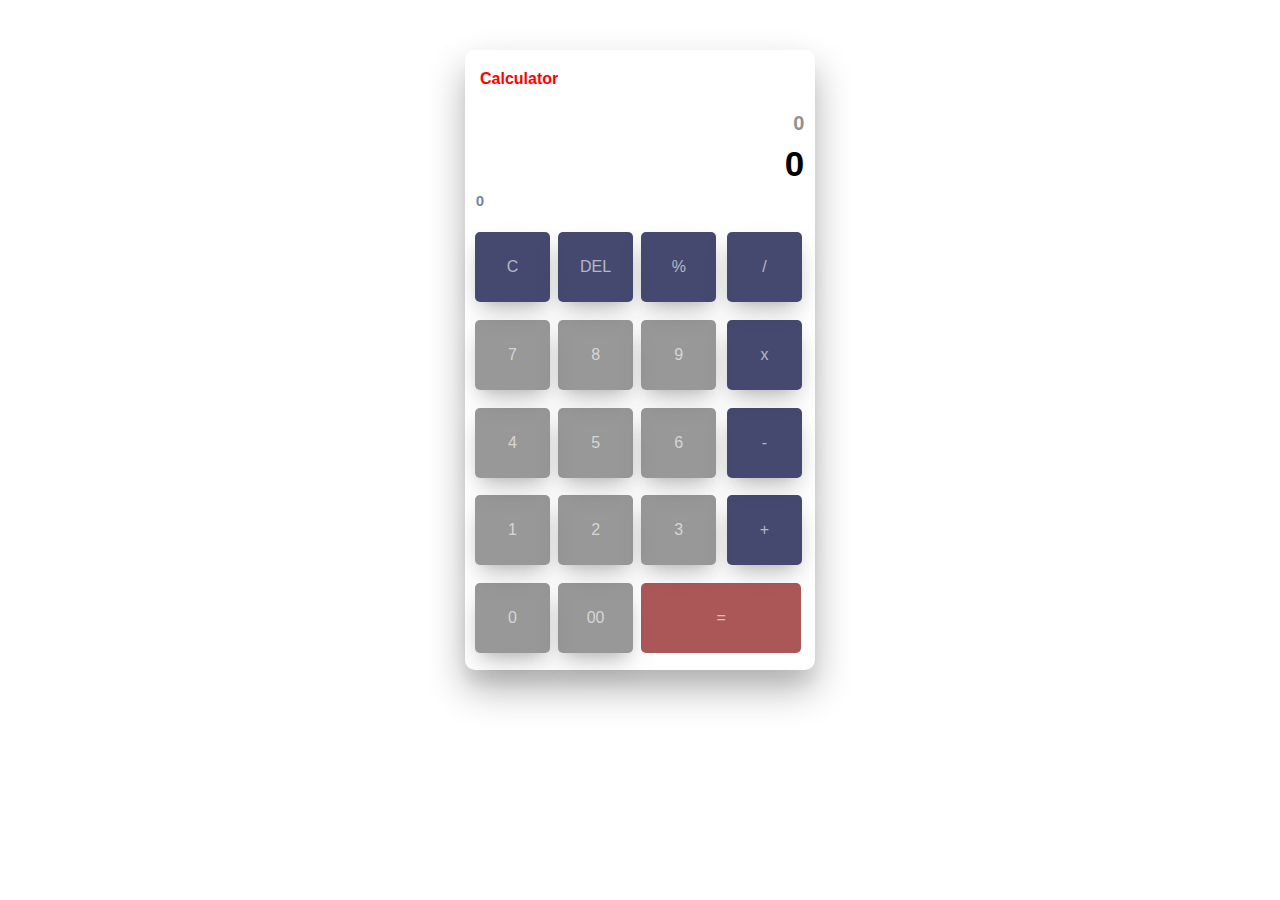
<file: calculator-app/index.html>
<!DOCTYPE html>
<html lang="en">
<head>
    <meta charset="UTF-8">
    <meta http-equiv="X-UA-Compatible" content="IE=edge">
    <meta name="viewport" content="width=device-width, initial-scale=1.0">

    <link rel="stylesheet" href="style.css">
    <title>Calculator</title>
</head>
<body>

    <section>

        <div class="container">
            <div class="nametag">Calculator</div>
            <div class="display">
                <div class="display_temp">0</div>
                <div class="display_main">0</div>
                <div class="display_mini">0</div>
            </div>
            <div class="num_pad">

                <div class="btn clear_all">C</div>
                <div class="btn del">DEL</div>
                <div class="btn op">%</div>
                <div class="btn op">/</div>

                <div class="btn number_btn">7</div>
                <div class="btn number_btn">8</div>
                <div class="btn number_btn">9</div>
                <div class="btn op">x</div>
                
                <div class="btn number_btn">4</div>
                <div class="btn number_btn">5</div>
                <div class="btn number_btn">6</div>
                <div class="btn op">-</div>

                <div class="btn number_btn">1</div>
                <div class="btn number_btn">2</div>
                <div class="btn number_btn">3</div>
                <div class="btn op">+</div>                
                
                <div class="btn number_btn">0</div>
                <div class="btn number_btn">00</div>
                <div class="result_btn">=</div>
                

            </div>
        </div>
    </section>
    
</body>
<script src="app.js"></script>
</html>

<!-- style="color: red; font-weight: bold;"
style="color: rgb(255, 94, 0); font-weight: bold;" -->
</file>
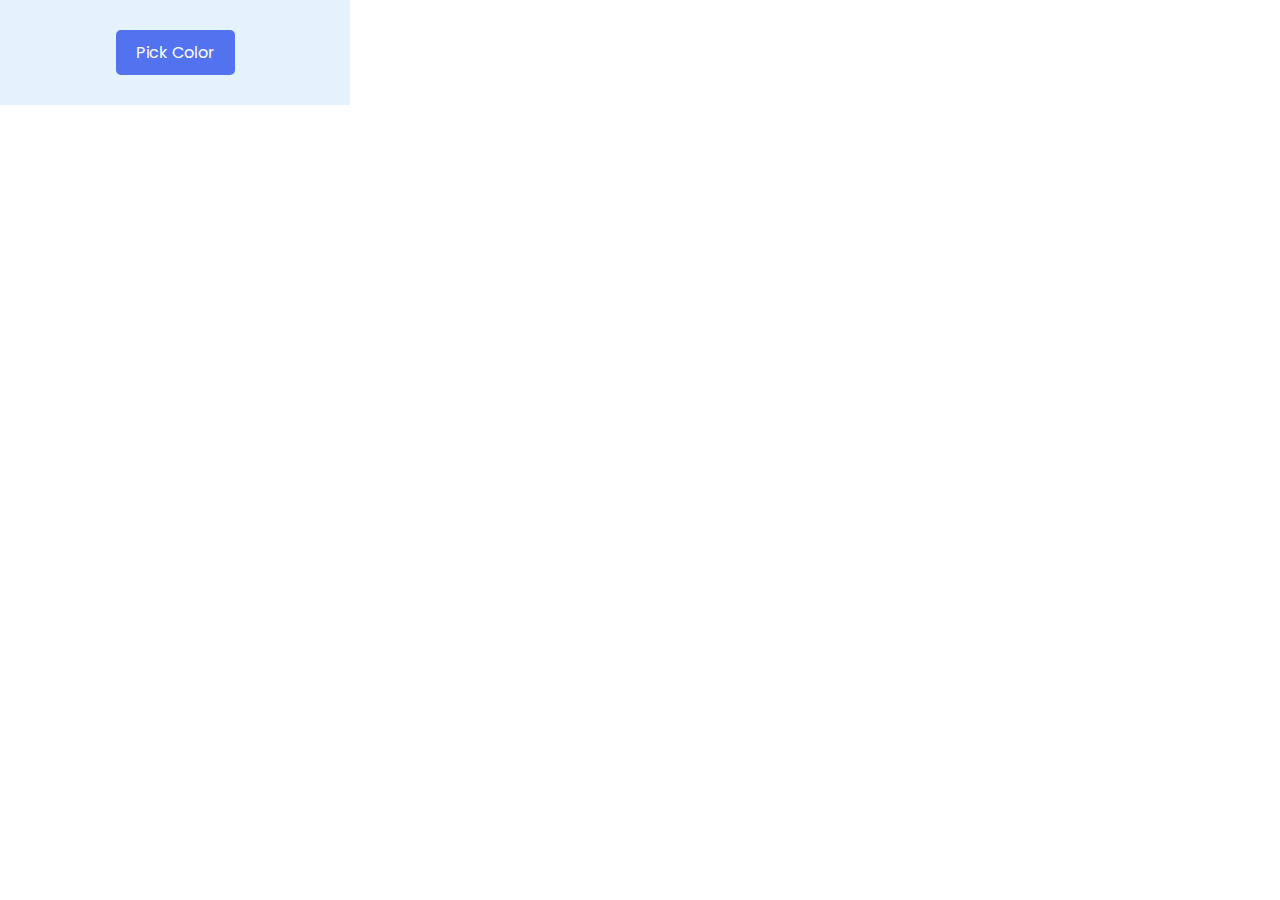
<file: color-picker-extension-app/index.html>
<!DOCTYPE html>
<html lang="en">
  <head>
    <link rel="stylesheet" href="style.css" />
    <script src="script.js" defer></script>
  </head>
  <body>
    <div class="popup">
      <div class="picker">
        <button id="color-picker">Pick Color</button>
      </div>
      <div class="picked-colors hide">
        <header>
          <p class="title">Picked colors</p>
          <span class="clear-all">Clear All</span>
        </header>
        <ul class="all-colors"></ul>
      </div>
    </div>
  </body>
</html>
</file>
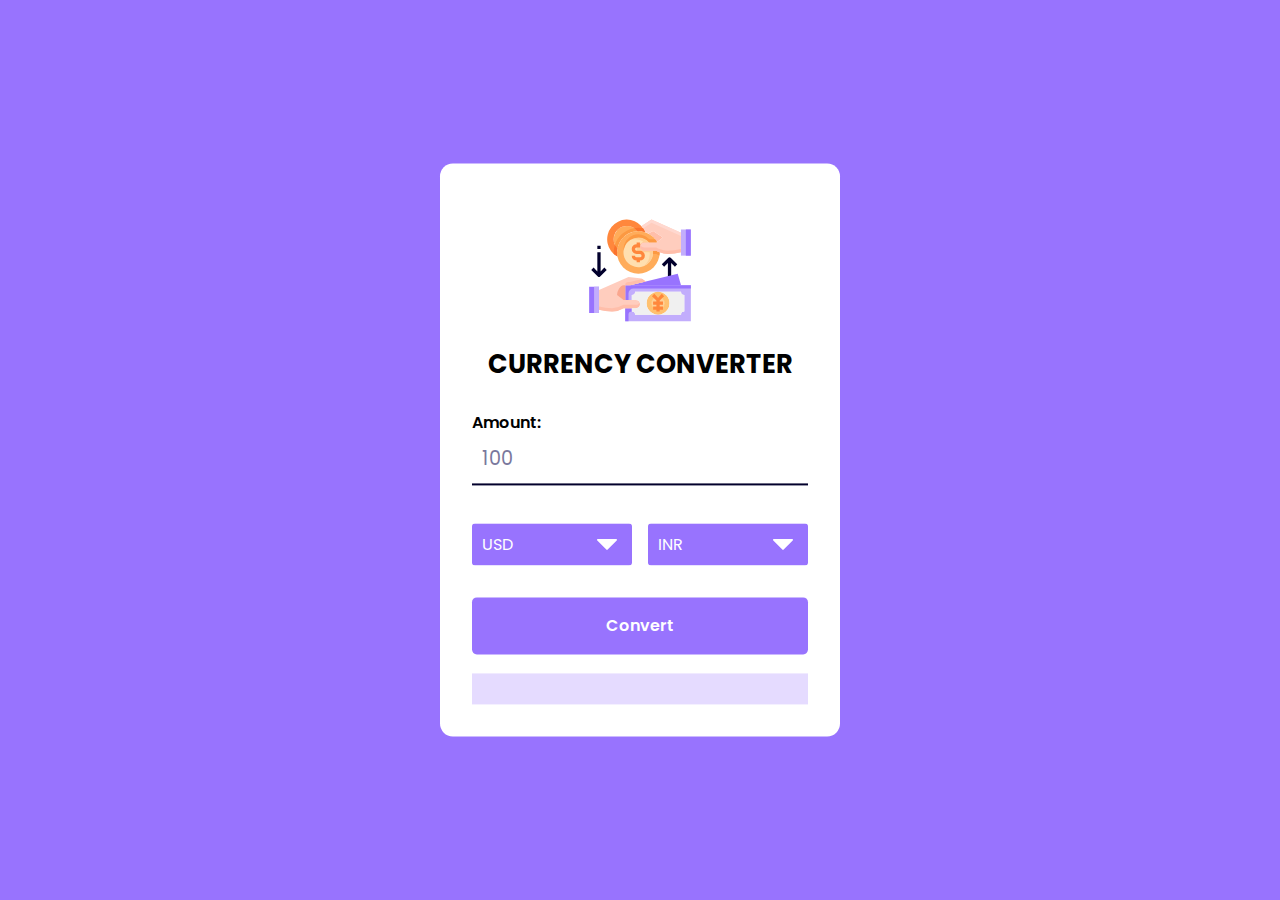
<file: currency-converter-app/index.html>
<!DOCTYPE html>
<html lang="en">
  <head>
    <meta name="viewport" content="width=device-width, initial-scale=1.0" />
    <title>Currency Converter</title>
    <!-- Google Fonts -->
    <link
      href="https://fonts.googleapis.com/css2?family=Poppins:wght@400;600&display=swap"
      rel="stylesheet"
    />
    <!-- Stylesheet-->
    <link rel="stylesheet" href="style.css" />
  </head>
  <body>
    <div class="wrapper">
      <div class="app-details">
        <img src="app-icon.svg" class="app-icon" />
        <h1 class="app-title">Currency Converter</h1>
      </div>
      <label for="amount">Amount:</label>
      <input type="number" id="amount" value="100" />
      <div class="dropdowns">
        <select id="from-currency-select"></select>
        <select id="to-currency-select"></select>
      </div>
      <button id="convert-button">Convert</button>
      <p id="result"></p>
    </div>

    <!-- Scipt With Array Of Supported Country Codes -->
    <script src="currency-codes.js"></script>
    <!-- Script with API Key -->
    <script src="api-key.js"></script>
    <!-- Script -->
    <script src="script.js"></script>
  </body>
</html>
</file>
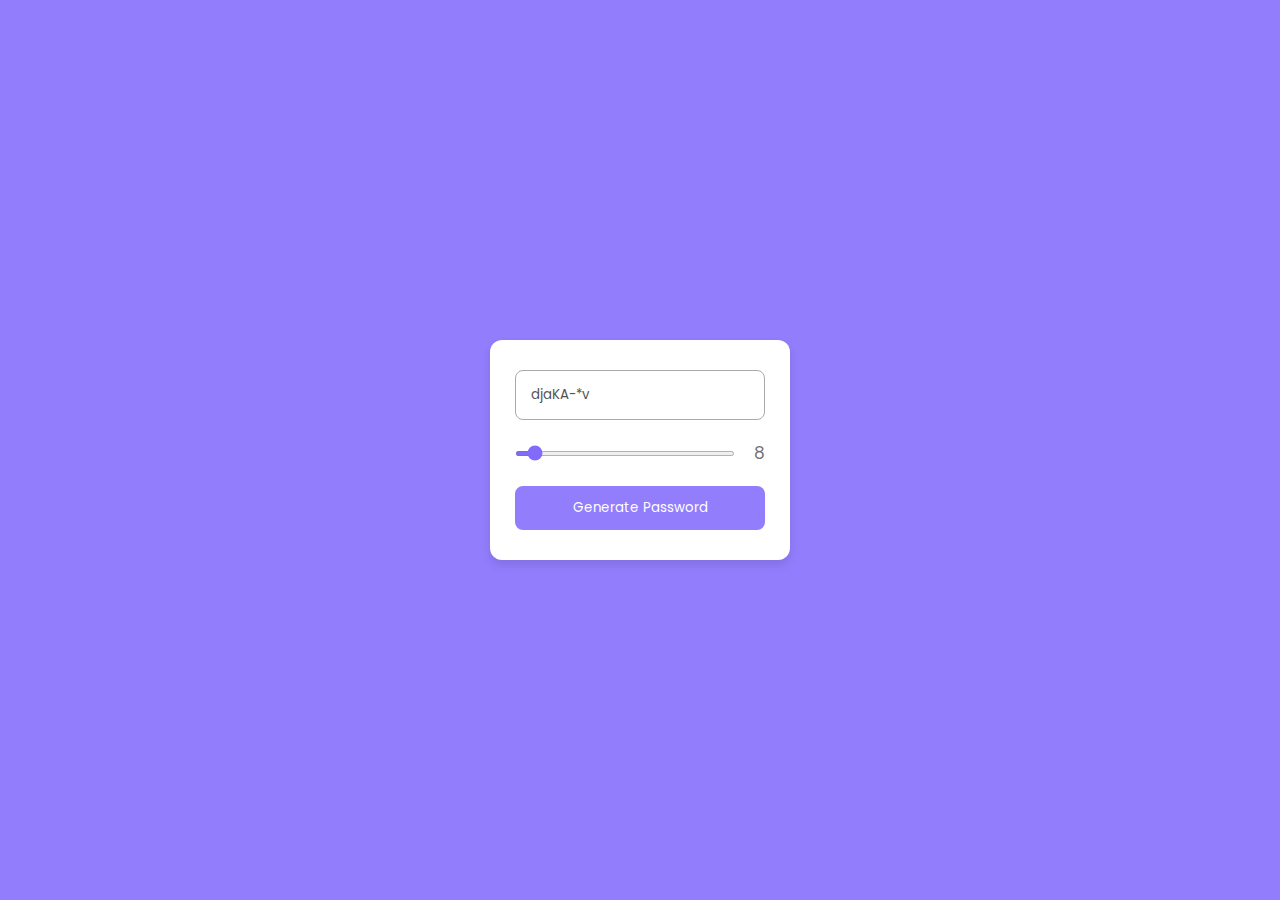
<file: password-generator-app-v1/index.html>
<!DOCTYPE html>
<!-- Coding by CodingLab | www.codinglabweb.com-->
<html lang="en">
  <head>
    <meta charset="UTF-8" />
    <meta http-equiv="X-UA-Compatible" content="IE=edge" />
    <meta name="viewport" content="width=device-width, initial-scale=1.0" />
    <title>Password Generator JavaScript</title>
    <link rel="stylesheet" href="style.css" />
    <!-- Unicon Icons -->
    <link rel="stylesheet" href="https://unicons.iconscout.com/release/v4.0.0/css/line.css" />
    <!-- Javascript -->
    <script src="script.js" defer></script>
  </head>
  <body>
    <div class="wrapper">
      <div class="password-box">
        <input type="text" disabled />
        <i class="uil uil-copy copy-icon"></i>
      </div>

      <div class="range-box">
        <input type="range" min="6" max="40" value="8" />
        <span class="slider-number">8</span>
      </div>

      <button class="generate-button">Generate Password</button>
    </div>
  </body>
</html>
</file>
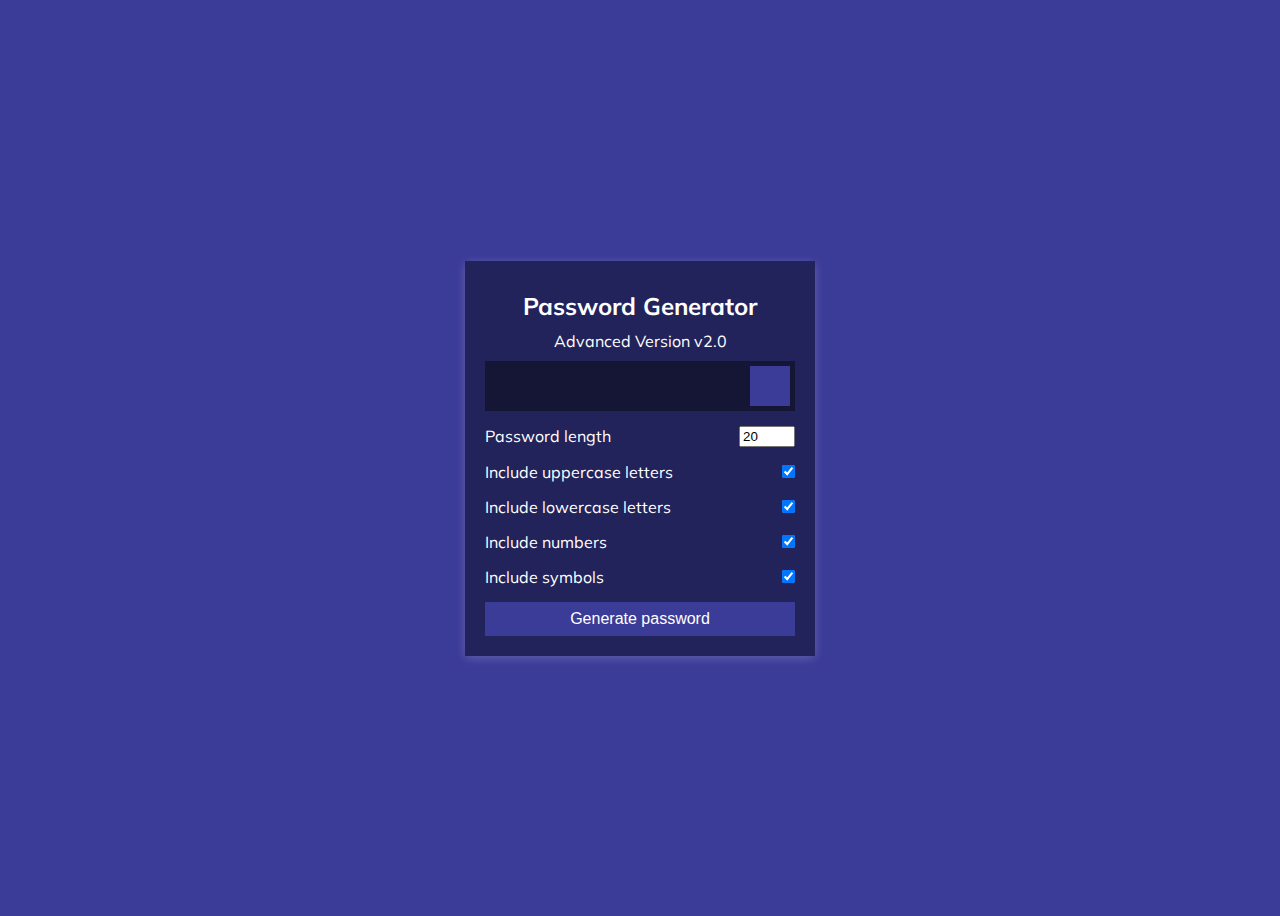
<file: password-generator-app-v2/index.html>
<!DOCTYPE html>
<html lang="en">
  <head>
    <title>Document</title>

    <link rel="stylesheet" href="./styles.css" />
    <link
      rel="stylesheet"
      href="https://cdnjs.cloudflare.com/ajax/libs/font-awesome/6.3.0/css/all.min.css"
      integrity="sha512-SzlrxWUlpfuzQ+pcUCosxcglQRNAq/DZjVsC0lE40xsADsfeQoEypE+enwcOiGjk/bSuGGKHEyjSoQ1zVisanQ=="
      crossorigin="anonymous"
      referrerpolicy="no-referrer"
    />
  </head>

  <body>
    <div class="container">
      <h2>Password Generator</h2>
      <p class="sub-heading">Advanced Version v2.0</p>
      <div class="result-container">
        <span id="result"></span>
        <button class="btn" id="clipboard">
          <i class="far fa-clipboard"></i>
        </button>
      </div>
      <div class="settings">
        <div class="setting">
          <label>Password length</label>
          <input type="number" id="length" min="4" max="20" value="20" />
        </div>
        <div class="setting">
          <label>Include uppercase letters</label>
          <input type="checkbox" id="uppercase" checked />
        </div>
        <div class="setting">
          <label>Include lowercase letters</label>
          <input type="checkbox" id="lowercase" checked />
        </div>
        <div class="setting">
          <label>Include numbers</label>
          <input type="checkbox" id="numbers" checked />
        </div>
        <div class="setting">
          <label>Include symbols</label>
          <input type="checkbox" id="symbols" checked />
        </div>
      </div>
      <button class="btn btn-large" id="generate">Generate password</button>
    </div>
  </body>
  <script src="./script.js"></script>
</html>
</file>
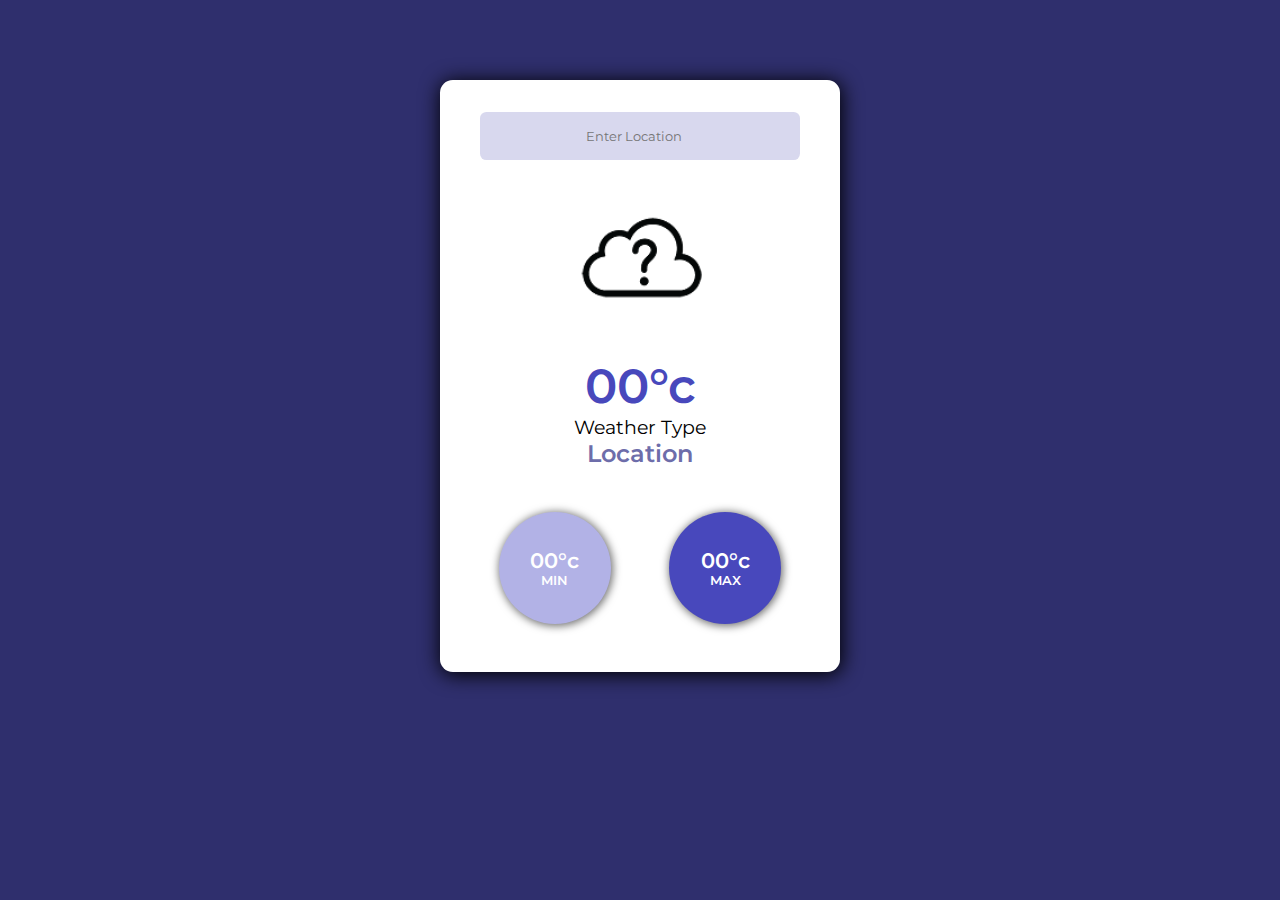
<file: weather-app/index.html>
<!DOCTYPE html>
<html lang="en">
  <head>
    <title>Weather-JS</title>
    <!-- CSS File -->
    <link rel="stylesheet" href="styles.css" />
  </head>
  <body>
    <div class="container">
      <div class="main-box">
        <form action="" class="search-container">
          <input
            class="search-bar"
            id="search-bar"
            type="search"
            placeholder="Enter Location"
          />
        </form>
        <!-- SVG -->
        <div class="weather-icon">
          <img src="./assets/unknown.png" alt="" />
        </div>
        <!-- Counter-Section -->
        <div class="counter">
          <div class="temperature">00<span>°c</span></div>
          <div class="weather_type">Weather Type</div>
          <div class="location_elm">Location</div>
        </div>
        <div class="min-max-card">
          <div class="min-card">
            <div class="temp-count min-count">00<span>°c</span></div>
            <div class="temp-status">MIN</div>
          </div>
          <div class="max-card">
            <div class="temp-count max-count">00<span>°c</span></div>
            <div class="temp-status">MAX</div>
          </div>
        </div>
      </div>
    </div>
  </body>
  <script src="./main.js"></script>
</html>
</file>
<file: calculator-app/style.css>
body{
    color: black;
}

section{
    display: flex;
    align-items: center;
    justify-content: center;
    margin-top: 50px;
}

.container{
    height: 620px;
    width: 350px;
    /* border: 1px solid rgb(255, 255, 255); */
    
    box-shadow: rgba(0, 0, 0, 0.3) 0px 19px 38px, rgba(0, 0, 0, 0.034) 0px 15px 12px;
    border-radius: 10px;
}

.nametag{
    font-family: sans-serif;
    color: rgb(255, 0, 0);
    margin-top: 20px;
    margin-left: 15px;
    font-weight: bold;
}

.display{
    margin-left: auto;
    margin-right: auto;
    margin-top: 20px;
    height: 80px;
    width: 95%;
    border: 2px solid white;
}

.display_main{
    display: block;
    margin-left: auto;
    margin-right: auto;
    border: 2px solid white;
    height: 55%;
    width: auto;
    color: Black;
    font-weight: bold;
    font-family: sans-serif;
    text-align: right;
    font-size: 35px;
}

.display_temp{
    display: block;
    margin-left: auto;
    margin-right: auto;
    border: 2px solid white;
    height: 35%;
    width: auto;

    color: rgb(145, 145, 145);
    font-weight: bold;
    font-family: sans-serif;
    text-align: right;
    font-size: 20px;
}

.display_mini{
    display: block;
    margin-left: auto;
    margin-right: auto;
    border: 2px solid white;
    border-radius: 5px;
    height: 30px;
    width: auto;
    /* background-color: grey; */
    color: rgba(54, 78, 129, 0.712);
    font-weight: bold;
    font-family: sans-serif;
    text-align: left;
    font-size: 15px;
}

.num_pad{
    font-family: Verdana, Geneva, Tahoma, sans-serif;
    /* border: 2px solid white; */
    margin-top: 30px;
    padding: 10px;
    height: 70%;
    width: 95%;
    display: grid;
    grid-template-columns: auto auto auto auto;
    grid-gap: 5px;
}

.btn{
    display: flex;
    align-items: center;
    justify-content: center;
    height: 70px;
    width: 75px;
    /* border: 2px solid white; */
    background-color: rgba(0, 0, 0, 0.404);
    box-shadow: rgba(71, 71, 71, 0.25) 0px 13px 27px -5px, rgba(83, 83, 83, 0.3) 0px 8px 16px -8px;
    color: rgba(255, 255, 255, 0.61);
    cursor: pointer;
    border-radius: 5px;
    transition-duration: 0.5s;
}

.btn:hover{
    background-color: black;
    color: white;
    font-weight: bold;
}

.clear_all{
    background-color: rgba(2, 7, 58, 0.733);
}
.clear_all:hover{
    background-color: rgb(13, 28, 199);
    color: whitesmoke;
}

.del{
    background-color: rgba(2, 7, 58, 0.733);
}

.del:hover{
    background-color: rgb(13, 28, 199);
    color: whitesmoke;
}

.result_btn{
    display: flex;
    align-items: center;
    justify-content: center;
    background-color: rgba(131, 4, 4, 0.671);
    color: rgba(255, 255, 255, 0.61);
    /* font-weight: bold; */
    grid-row: 5;
    grid-column: 3/span 2;
    height: 70px;
    width: 160px;
    border-radius: 5px;
    /* border: 2px solid white; */
    cursor: pointer;
    transition-duration: 0.5s;
}

.result_btn:hover{
    color: white;
    background-color: rgb(255, 0, 0);
    font-weight: bold;
}

.op{
    background-color: rgba(2, 7, 58, 0.733);
}

.op:hover{
    background-color: rgb(13, 28, 199);
    color: whitesmoke;
}
</file>
<file: color-picker-extension-app/style.css>
/* Import Google font - Poppins */
@import url('https://fonts.googleapis.com/css2?family=Poppins:wght@400;500;600&display=swap');
* {
  margin: 0;
  padding: 0;
  box-sizing: border-box;
  font-family: "Poppins", sans-serif;
}
.popup {
  width: 350px;
  background: #fff;
}
.popup :where(.picker, header, .all-colors) {
  display: flex;
  align-items: center;
}
.popup .picker {
  padding: 30px 0;
  background: #E3F2FD;
  justify-content: center;
}
.picker #color-picker {
  border: none;
  outline: none;
  color: #fff;
  font-size: 1rem;
  cursor: pointer;
  padding: 10px 20px;
  border-radius: 5px;
  background: #5372F0;
  transition: 0.3s ease;
}
#color-picker:hover {
  background: #2c52ed;
}
.picked-colors {
  margin: 10px 15px;
}
.picked-colors header {
  justify-content: space-between;
}
header .title {
  font-size: 1rem;
}
header .clear-all {
  cursor: pointer;
  font-size: 0.9rem;
  color: #5372F0;
}
header .clear-all:hover {
  color: #143feb;
}
.picked-colors.hide {
  display: none;
}
.picked-colors .all-colors {
  flex-wrap: wrap;
  list-style: none;
  margin: 10px 0 15px;
}
.all-colors .color {
  display: flex;
  cursor: pointer;
  margin-bottom: 10px;
  width: calc(100% / 3);
}
.all-colors .rect {
  height: 21px;
  width: 21px;
  display: block;
  margin-right: 8px;
  border-radius: 5px;
}
.all-colors .color span {
  font-size: 0.96rem;
  font-weight: 500;
  text-transform: uppercase;
  font-family: "Open sans";
}
</file>
<file: currency-converter-app/style.css>
* {
  padding: 0;
  margin: 0;
  box-sizing: border-box;
  font-family: "Poppins", sans-serif;
  border: none;
  outline: none;
}
body {
  background-color: #9873fe;
}
.wrapper {
  width: 90%;
  max-width: 25em;
  background-color: #ffffff;
  position: absolute;
  transform: translate(-50%, -50%);
  left: 50%;
  top: 50%;
  padding: 2em;
  border-radius: 0.8em;
}
.app-details {
  display: flex;
  align-items: center;
  flex-direction: column;
}
.app-icon {
  width: 9.37em;
}
.app-title {
  font-size: 1.6em;
  text-transform: uppercase;
  margin-bottom: 1em;
}
label {
  display: block;
  font-weight: 600;
}
input#amount {
  font-weight: 400;
  font-size: 1.2em;
  display: block;
  width: 100%;
  border-bottom: 2px solid #02002c;
  color: #7a789d;
  margin-bottom: 2em;
  padding: 0.5em;
}
input#amount:focus {
  color: #9873fe;
  border-color: #9873fe;
}
.dropdowns {
  display: flex;
  align-items: center;
  justify-content: space-between;
  gap: 1em;
}
select {
  width: 100%;
  padding: 0.6em;
  font-size: 1em;
  border-radius: 0.2em;
  appearance: none;
  -webkit-appearance: none;
  -moz-appearance: none;
  background-image: url("arrow-down.svg");
  background-repeat: no-repeat;
  background-position: right 15px top 50%, center;
  background-size: 20px 20px;
  background-color: #9873fe;
  color: #ffffff;
}
select option {
  background-color: #ffffff;
  color: #02002c;
}
button {
  font-size: 1em;
  width: 100%;
  background-color: #9873fe;
  padding: 1em 0;
  margin-top: 2em;
  border-radius: 0.3em;
  color: #ffffff;
  font-weight: 600;
}
#result {
  font-size: 1.2em;
  text-align: center;
  margin-top: 1em;
  color: #02002c;
  background-color: #e5dbff;
  padding: 0.8em 0;
}
</file>
<file: password-generator-app-v1/style.css>
/* Google Fonts - Poppins */
@import url("https://fonts.googleapis.com/css2?family=Poppins:wght@300;400;500;600&display=swap");

* {
  margin: 0;
  padding: 0;
  box-sizing: border-box;
  font-family: "Poppins", sans-serif;
}
body {
  min-height: 100vh;
  display: flex;
  align-items: center;
  justify-content: center;
  background-color: #927dfc;
}
.wrapper {
  position: relative;
  max-width: 300px;
  width: 100%;
  background: #fff;
  border-radius: 12px;
  padding: 30px 25px;
  box-shadow: 0 5px 10px rgba(0, 0, 0, 0.1);
}
.wrapper .password-box {
  position: relative;
  height: 50px;
}
.password-box input {
  height: 100%;
  width: 100%;
  border-radius: 8px;
  padding: 0 45px 0 15px;
  border: 1px solid #aaa;
  background-color: transparent;
}
.password-box .copy-icon {
  position: absolute;
  right: 15px;
  top: 50%;
  color: #707070;
  font-size: 20px;
  cursor: pointer;
  transform: translateY(-50%);
}
.copy-icon:hover {
  color: #826afb;
}
.wrapper .range-box {
  display: flex;
  align-items: center;
  margin-top: 20px;
}
.range-box input {
  width: 100%;
  height: 5px;
  accent-color: #826afb;
  cursor: pointer;
}
.range-box .slider-number {
  min-width: 30px;
  text-align: right;
  font-size: 17px;
  color: #707070;
}

.wrapper .generate-button {
  width: 100%;
  color: #fff;
  padding: 12px 0;
  margin-top: 20px;
  background: #927dfc;
  border: none;
  border-radius: 8px;
  cursor: pointer;
  transition: all 0.2s ease;
}
.generate-button:hover {
  background-color: #826afb;
}
</file>
<file: password-generator-app-v2/styles.css>
@import url("https://fonts.googleapis.com/css?family=Muli&display=swap");

* {
  box-sizing: border-box;
}

body {
  background-color: #3b3b98;
  color: #fff;
  display: flex;
  font-family: "Muli", sans-serif;
  flex-direction: column;
  align-items: center;
  justify-content: center;
  padding: 10px;
  min-height: 100vh;
}

p {
  margin: 5px 0;
}

h2 {
  margin: 10px 20px;
  text-align: center;
}

.sub-heading {
  text-align: center;
  margin-bottom: 10px;
}

input[type="checkbox"] {
  margin-right: 0;
}

.container {
  background-color: #23235b;
  box-shadow: 0px 2px 10px rgba(255, 255, 255, 0.2);
  padding: 20px;
  width: 350px;
  max-width: 100%;
}

.result-container {
  background-color: rgba(0, 0, 0, 0.4);
  display: flex;
  justify-content: flex-start;
  align-items: center;
  position: relative;
  font-size: 18px;
  letter-spacing: 1px;
  padding: 12px 10px;
  height: 50px;
  width: 100%;
}

.result-container #result {
  word-wrap: break-word;
  max-width: calc(100% - 40px);
}

.result-container .btn {
  font-size: 20px;
  position: absolute;
  top: 5px;
  right: 5px;
  height: 40px;
  width: 40px;
}

.btn {
  border: none;
  color: #fff;
  cursor: pointer;
  font-size: 16px;
  padding: 8px 12px;
  background-color: #3b3b98;
}

.btn-large {
  display: block;
  width: 100%;
}

.setting {
  display: flex;
  justify-content: space-between;
  align-items: center;
  margin: 15px 0;
}

@media screen and (max-width: 400px) {
  .result-container {
    font-size: 14px;
  }
}

/* SOCIAL PANEL CSS */
.social-panel-container {
  position: fixed;
  right: 0;
  bottom: 80px;
  transform: translateX(100%);
  transition: transform 0.4s ease-in-out;
}

.social-panel-container.visible {
  transform: translateX(-10px);
}

.social-panel {
  background-color: #fff;
  border-radius: 16px;
  box-shadow: 0 16px 31px -17px rgba(0, 31, 97, 0.6);
  border: 5px solid #001f61;
  display: flex;
  flex-direction: column;
  justify-content: center;
  align-items: center;
  font-family: "Muli";
  position: relative;
  height: 169px;
  width: 370px;
  max-width: calc(100% - 10px);
}

.social-panel button.close-btn {
  border: 0;
  color: #97a5ce;
  cursor: pointer;
  font-size: 20px;
  position: absolute;
  top: 5px;
  right: 5px;
}

.social-panel button.close-btn:focus {
  outline: none;
}

.social-panel p {
  background-color: #001f61;
  border-radius: 0 0 10px 10px;
  color: #fff;
  font-size: 14px;
  line-height: 18px;
  padding: 2px 17px 6px;
  position: absolute;
  top: 0;
  left: 50%;
  margin: 0;
  transform: translateX(-50%);
  text-align: center;
  width: 235px;
}

.social-panel p i {
  margin: 0 5px;
}

.social-panel p a {
  color: #ff7500;
  text-decoration: none;
}

.social-panel h4 {
  margin: 20px 0;
  color: #97a5ce;
  font-family: "Muli";
  font-size: 14px;
  line-height: 18px;
  text-transform: uppercase;
}

.social-panel ul {
  display: flex;
  list-style-type: none;
  padding: 0;
  margin: 0;
}

.social-panel ul li {
  margin: 0 10px;
}

.social-panel ul li a {
  border: 1px solid #dce1f2;
  border-radius: 50%;
  color: #001f61;
  font-size: 20px;
  display: flex;
  justify-content: center;
  align-items: center;
  height: 50px;
  width: 50px;
  text-decoration: none;
}

.social-panel ul li a:hover {
  border-color: #ff6a00;
  box-shadow: 0 9px 12px -9px #ff6a00;
}

.floating-btn {
  border-radius: 26.5px;
  background-color: #001f61;
  border: 1px solid #001f61;
  box-shadow: 0 16px 22px -17px #03153b;
  color: #fff;
  cursor: pointer;
  font-size: 16px;
  line-height: 20px;
  padding: 12px 20px;
  position: fixed;
  bottom: 20px;
  right: 20px;
  z-index: 999;
}

.floating-btn:hover {
  background-color: #ffffff;
  color: #001f61;
}

.floating-btn:focus {
  outline: none;
}

.floating-text {
  background-color: #001f61;
  border-radius: 10px 10px 0 0;
  color: #fff;
  font-family: "Muli";
  padding: 7px 15px;
  position: fixed;
  bottom: 0;
  left: 50%;
  transform: translateX(-50%);
  text-align: center;
  z-index: 998;
}

.floating-text a {
  color: #ff7500;
  text-decoration: none;
}

@media screen and (max-width: 480px) {
  .social-panel-container.visible {
    transform: translateX(0px);
  }

  .floating-btn {
    right: 10px;
  }
}
</file>
<file: weather-app/styles.css>
@import url("https://fonts.googleapis.com/css2?family=Montserrat:wght@100;200;300;400;500;600&display=swap");

* {
  padding: 0;
  margin: 0;
  box-sizing: border-box;
  font-family: "Montserrat", sans-serif;
}
body {
  background-color: rgb(47, 47, 109);
}
.container {
  margin-top: 5rem;
  height: auto;
  width: auto;
}

.main-box {
  height: 37rem;
  width: 25rem;
  background-color: white;
  box-shadow: 1px 2px 20px 1px rgb(0, 0, 0);
  border: 0px;
  margin-left: auto;
  margin-right: auto;
  border-radius: 0.8rem;
}

.weather-icon img {
  height: 9rem;
  width: auto;
  /* border: 2px solid black; */
}

/* search-box */
.search-container {
  display: flex;
  justify-content: center;
  height: 7rem;
  width: auto;
}
input[type="search"] {
  text-align: center;
  margin-top: 2rem;
  height: 3rem;
  width: 20rem;
  background-color: rgb(216, 216, 238);
  color: black;
  border: 0px;
  border-radius: 0.4rem;
  -webkit-transition: 0.5s;
  transition: 0.3s;
  outline: none;
  border: rgb(149, 149, 196);
}

input[type="search"]:focus {
  border: 2px solid rgb(72, 72, 188);
}

.weather-icon {
  display: flex;
  justify-content: center;
  align-items: center;
  height: 8rem;
}

/* MAIN_COUNTER */
.counter {
  display: flex;
  flex-direction: column;
  justify-content: center;
  align-items: center;
  height: 11.5rem;
}

.temperature {
  color: rgb(72, 72, 188);
  font-size: 3rem;
  font-weight: 600;
}

.weather_type {
  font-size: 1.2rem;
}

.location_elm {
  color: rgb(109, 109, 170);
  font-weight: 600;
  font-size: 1.5rem;
}

/* FOOTER COUNTER */
.min-max-card {
  height: 8rem;
  display: flex;
  justify-content: center;
  justify-content: space-evenly;
  align-items: center;
  /* border: 2px solid black; */
}

.temp-count {
  font-size: 1.3rem;
}

.temp-status {
  font-size: 0.8rem;
}

.min-card {
  display: flex;
  flex-direction: column;
  justify-content: center;
  align-items: center;
  height: 7rem;
  width: 7rem;
  background-color: rgb(178, 178, 230);
  font-weight: 600;
  color: white;
  /* border: 2px solid black; */
  box-shadow: 1px 1px 8px 1px rgba(0, 0, 0, 0.571);
  border-radius: 50%;
  transition: transform 0.3s;
}

.min-card:hover {
  transform: scale(1.2);
}

.max-card {
  display: flex;
  flex-direction: column;
  justify-content: center;
  align-items: center;
  height: 7rem;
  width: 7rem;
  background-color: rgb(72, 72, 188);
  font-weight: 600;
  color: white;
  box-shadow: 1px 1px 8px 1px rgba(0, 0, 0, 0.571);
  /* border: 2px solid black; */
  border-radius: 50%;
  transition: transform 0.3s;
}

.max-card:hover {
  transform: scale(1.2);
}
</file>
